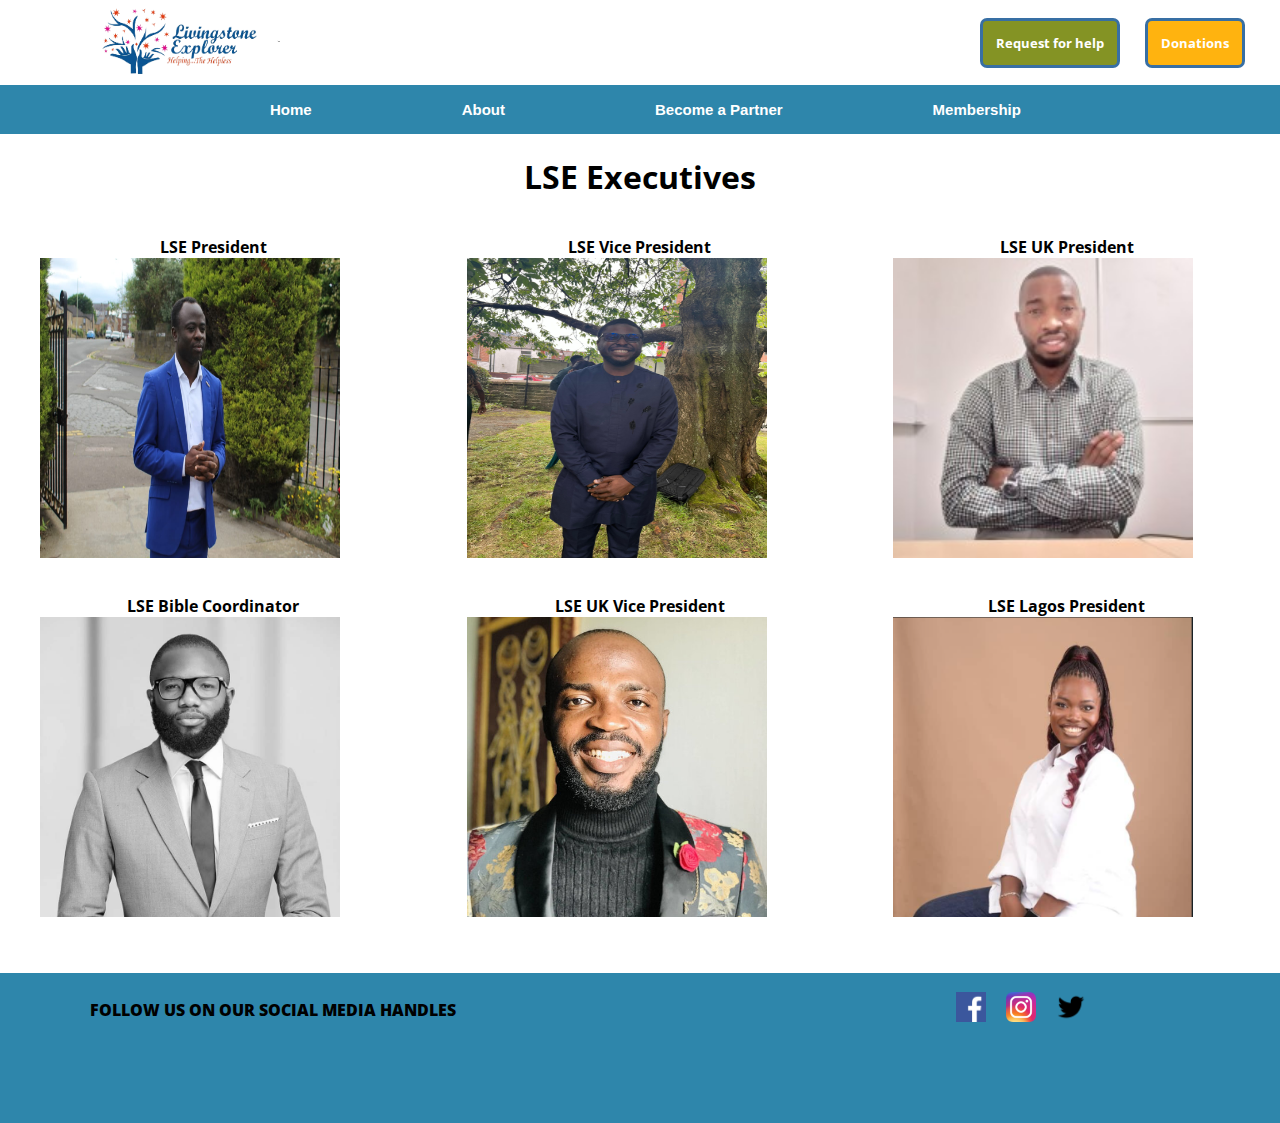
<file: webpages/about.html>
<!DOCTYPE html>
<html lang="en">
<head>
    <meta charset="UTF-8">
    <meta name="viewport" content="width=device-width, initial-scale=1.0">
    
    <title>Livingstone Explorer| Helping the helpless</title>

    <link href="../styles/style.css" rel="stylesheet">
    <link href="https://fonts.google.com/specimen/Roboto" rel="stylesheet">
    <link href="https://fonts.google.com/specimen/Bebas+Neue" rel="stylesheet">
    <link href="https://fonts.google.com/specimen/Poppins" rel="stylesheet">
    <link href="https://fonts.google.com/specimen/Raleway" rel="stylesheet">
    <link href="https://fonts.google.com/specimen/Lato" rel="stylesheet">
    <link href="https://fonts.googleapis.com/css2?family=Open+Sans:wght@300;400;600;700&display=swap" rel="stylesheet">

</head>
<body>

    <header class="header">

        <div class="header-top">

            <div class="head-top__logo">
                <a href="/"><img id="img-1" src="../images/LSE New Logo - No Bg.png" alt="organization logo" width="200" height="80"></a>
            </div>

            <div class="header-top__buttons">
                <a class="bt bt-1" href="/">Request for help</a>
                <a class="bt bt-2" href="/">Donations</a>
            </div>

        </div>

        <div class="header-bottom">
            <nav class="nav-menu">
                <ul>
                    <li><a href="index.html" target="_blank">Home</a></li>
                    <li><a href="about.html" target="_blank">About</a></li>
                    <li><a href="donate.html" target="_blank">Become a Partner</a></li>
                    <li><a href="member.html" target="_blank">Membership</a></li>
                </ul>
            </nav>
        </div>
    </header>

    <main>

        <h1 class="exec-head">LSE Executives</h1>

        <div class="exec">

            <figure>
                <figcaption>LSE President</figcaption>
                <img src="../images/Dr_Banks.jpg" width="300px" height="300px">
            </figure>

            <figure>
                <figcaption>LSE Vice President</figcaption>
                <img src="../images/Rahmon.jpeg" width="300px" height="300px">
            </figure>

            <figure>
                <figcaption>LSE UK President</figcaption>
                <img src="../images/Bowoto.jpg" width="300px" height="300px">
            </figure>

            <figure>
                <figcaption>LSE Bible Coordinator</figcaption>
                <img src="../images/Caleb.jpg" width="300px" height="300px">
            </figure>

            <figure>
                <figcaption>LSE UK Vice President</figcaption>
                <img src="../images/David-Olawade.png" width="300px" height="300px">
            </figure>

            <figure>
                <figcaption>LSE Lagos President</figcaption>
                <img src="../images/omotayo-agbaje.png" width="300px" height="300px">
            </figure>
                
            
        </div>
        
    </main>

    <div class="top-space"></div>

    <footer class="footer">
        <div class="footer-inner">

            <div class="f-1">
                <p>FOLLOW US ON OUR SOCIAL MEDIA HANDLES</p>
            </div>

            <div class="social-icons">
                <a href="https://www.facebook.com/LivingstoneExplorerIntl/" target="_blank"><img src="../images/facebook-logo.png" width="30px" height="30px"></a>
                <a href=""><img src="../images/Instagram_icon.png" width="30px" height="30px" target="_blank"></a>
                <a href="https://x.com/livingstoneeii?lang=en" target="_blank"><img src="../images/twitter-icon.png" width="30px" height="30px"></a>
            </div>
        </div>
    </footer>

    
</body>



</html>
</file>
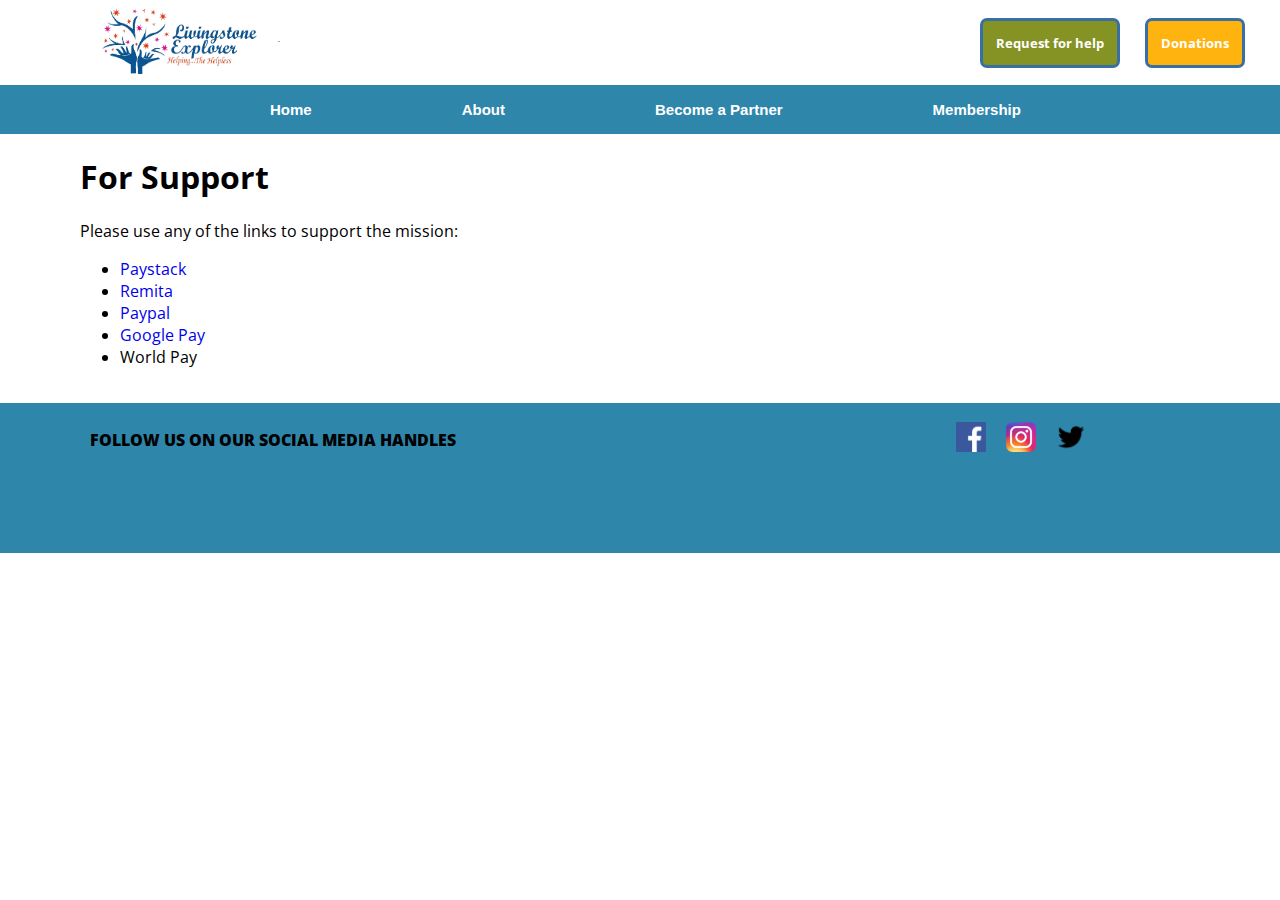
<file: webpages/donate.html>
<!DOCTYPE html>
<html lang="en">
<head>
    <meta charset="UTF-8">
    <meta name="viewport" content="width=device-width, initial-scale=1.0">
    
    <title>Livingstone Explorer| Helping the helpless</title>

    <link href="../styles/style.css" rel="stylesheet">
    <link href="https://fonts.google.com/specimen/Roboto" rel="stylesheet">
    <link href="https://fonts.google.com/specimen/Bebas+Neue" rel="stylesheet">
    <link href="https://fonts.google.com/specimen/Poppins" rel="stylesheet">
    <link href="https://fonts.google.com/specimen/Raleway" rel="stylesheet">
    <link href="https://fonts.google.com/specimen/Lato" rel="stylesheet">
    <link href="https://fonts.googleapis.com/css2?family=Open+Sans:wght@300;400;600;700&display=swap" rel="stylesheet">

</head>
<body>

    <header class="header">

        <div class="header-top">

            <div class="head-top__logo">
                <a href="/"><img id="img-1" src="../images/LSE New Logo - No Bg.png" alt="organization logo" width="200" height="80"></a>
            </div>

            <div class="header-top__buttons">
                <a class="bt bt-1" href="/">Request for help</a>
                <a class="bt bt-2" href="/">Donations</a>
            </div>

        </div>

        <div class="header-bottom">
            <nav class="nav-menu">
                <ul>
                    <li><a href="index.html" target="_blank">Home</a></li>
                    <li><a href="about.html" target="_blank">About</a></li>
                    <li><a href="donate.html" target="_blank">Become a Partner</a></li>
                    <li><a href="member.html" target="_blank">Membership</a></li>
                </ul>
            </nav>
        </div>
    </header>

    <main>

        <div class="d-links">
            <h1>For Support</h1> 

            <p>Please use any of the links to support the mission:</p>

            <ul>
                <li><a href="https://paystack.com">Paystack</a></li>
                <li><a href="https://remita.net">Remita</a></li>
                <li><a href="https://www.paypal.com/uk/home">Paypal</a></li>
                <li><a href="https://pay.google.com/intl/en_uk/about/">Google Pay</a></li>
                <li><a href="https://www.worldpay.com/en-gb"></a>World Pay</li>
            </ul>

        </div>
        
    </main>

    <div class="top-space"></div>

    <footer class="footer">
        <div class="footer-inner">

            <div class="f-1">
                <p>FOLLOW US ON OUR SOCIAL MEDIA HANDLES</p>
            </div>

            <div class="social-icons">
                <a href="https://www.facebook.com/LivingstoneExplorerIntl/" target="_blank"><img src="../images/facebook-logo.png" width="30px" height="30px"></a>
                <a href=""><img src="../images/Instagram_icon.png" width="30px" height="30px" target="_blank"></a>
                <a href="https://x.com/livingstoneeii?lang=en" target="_blank"><img src="../images/twitter-icon.png" width="30px" height="30px"></a>
            </div>
        </div>
    </footer>

    
</body>



</html>
</file>
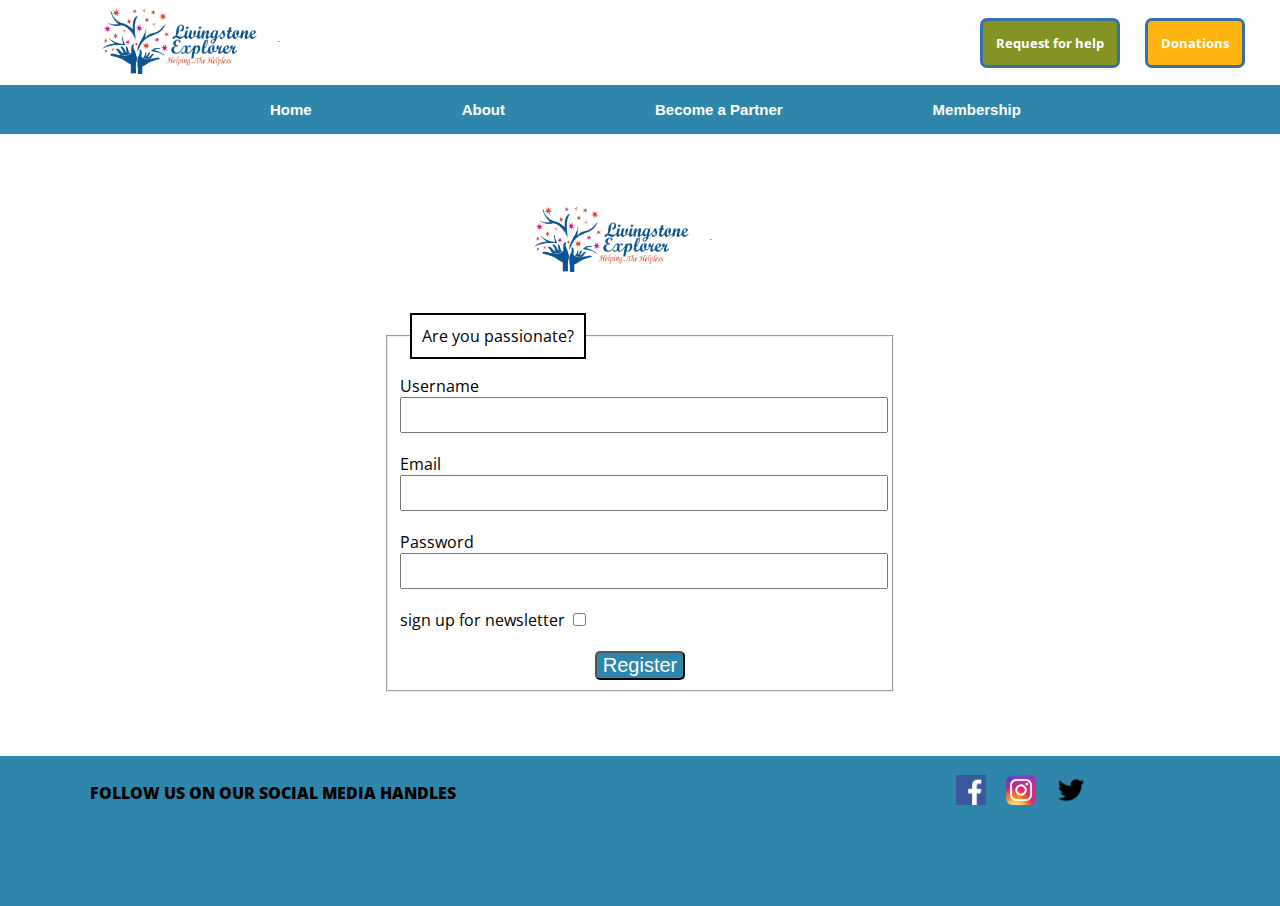
<file: webpages/member.html>
<!DOCTYPE html>
<html lang="en">
<head>
    <meta charset="UTF-8">
    <meta name="viewport" content="width=device-width, initial-scale=1.0">
    
    <title>Livingstone Explorer| Helping the helpless</title>

    <link href="../styles/style.css" rel="stylesheet">
    <link href="https://fonts.google.com/specimen/Roboto" rel="stylesheet">
    <link href="https://fonts.google.com/specimen/Bebas+Neue" rel="stylesheet">
    <link href="https://fonts.google.com/specimen/Poppins" rel="stylesheet">
    <link href="https://fonts.google.com/specimen/Raleway" rel="stylesheet">
    <link href="https://fonts.google.com/specimen/Lato" rel="stylesheet">
    <link href="https://fonts.googleapis.com/css2?family=Open+Sans:wght@300;400;600;700&display=swap" rel="stylesheet">

</head>
<body>

    <header class="header">

        <div class="header-top">

            <div class="head-top__logo">
                <a href="/"><img id="img-1" src="../images/LSE New Logo - No Bg.png" alt="organization logo" width="200" height="80"></a>
            </div>

            <div class="header-top__buttons">
                <a class="bt bt-1" href="/">Request for help</a>
                <a class="bt bt-2" href="/">Donations</a>
            </div>

        </div>

        <div class="header-bottom">
            <nav class="nav-menu">
                <ul>
                    <li><a href="index.html" target="_blank">Home</a></li>
                    <li><a href="about.html" target="_blank">About</a></li>
                    <li><a href="donate.html" target="_blank">Become a Partner</a></li>
                    <li><a href="member.html" target="_blank">Membership</a></li>
                </ul>
            </nav>
        </div>
    </header>

    <main>
        
        <div class="form-set">

            <div class="f-img">
                <img src="../images/LSE New Logo - No Bg.png" width="200" height="80">
            </div>

            <form action="/" method="post" class="membership">

                <fieldset>

                    <legend>Are you passionate?</legend>

                    <div>
                        <label for="user">Username</label>

                        <div>
                            <input type="text" id="user" name="username">
                        </div>

                    </div>
    
                    <div>
                        <label for="email">Email</label>

                        <div>
                            <input type="email" id="email" name="email">
                        </div>
                      
                    </div>
                    
                    <div>
                            
                        <label for="password">Password</label>
                    
                        <div>
                            <input type="text" id="password" name="password">
                        </div>

                    </div>

                    <div class="sign">
                        <label for="sign-up">sign up for newsletter</label>
                        <input type="checkbox" id="sign-up" name="sign-up">
                    </div>

                    <div class="bt-f">
                        <button type="button" id="bt-ff">Register</button>
                    </div>
                    
                </fieldset>

               
            
            </form>

        </div>
    
        
        
    </main>

    <div class="top-space"></div>

    <footer class="footer">
        <div class="footer-inner">

            <div class="f-1">
                <p>FOLLOW US ON OUR SOCIAL MEDIA HANDLES</p>
            </div>

            <div class="social-icons">
                <a href="https://www.facebook.com/LivingstoneExplorerIntl/" target="_blank"><img src="../images/facebook-logo.png" width="30px" height="30px"></a>
                <a href=""><img src="../images/Instagram_icon.png" width="30px" height="30px" target="_blank"></a>
                <a href="https://x.com/livingstoneeii?lang=en" target="_blank"><img src="../images/twitter-icon.png" width="30px" height="30px"></a>
            </div>
        </div>
    </footer>

    
</body>



</html>
</file>
<file: styles/style.css>
html, body {
    width: 100%;
    font-family: "Open Sans", sans-serif;
    margin: 0;
    padding: 0;
    /*overflow-x: hidden;*/

}


.header {
    display: block;
    width: 100%;
}



.header-top {
    width: 100%;
    display: flex;
    flex-direction: row;
    gap: 700px;
}


.head-top__logo {
    margin-left: 80px;
}



.header-top__buttons {
    display: flex;
    align-items: center;
    gap: 25px;
    font-size: 13px;
    font-weight: bolder;
}


.bt {
    border: 3px solid #386FA4;
    border-radius: 7px;
    padding: 13px;
}

.bt-1 {
    background-color: #849324;
    color: white;
}

.bt-2 {
    background-color: #FFB30F;
    color: white;
}

.header-bottom {
    display: flex;
    width: 100%;
    background-color: #2E86AB;
 
}

.nav-menu ul {
    display: flex;
    list-style-type: none;
    gap: 150px;
    margin-left: 230px;

}

.nav-menu ul li a {
    color: white;
}

.nav-menu ul li a:hover {
    color: #01295F;
    text-decoration: underline;
}

.nav-menu ul li {
    font-family: "Roboto", sans-serif;
    font-size: 15px;
    font-weight: bold;
}

a {
    text-decoration: none;

}

.main {
    width: 100%;
    position: relative;
}

.container-1 {
    background-image: url('../images/charity_image.png');
    background-position: center;
    background-size: cover;
    background-repeat: no-repeat;
    backface-visibility: visible;
    width: 100%;
    height: 800px;
    
}


.element-1 {
    display: inline-block;
    box-sizing: border-box;
    position: relative;
    top: 0;
    left: 80px;
    width: 450px;
    height: 400px;
    background-color: rgb(255, 255, 255, 0.8);
    color: black;     ;
    font-family: "Open Sans", sans-serif;
    font-size: 20px;
    border-radius: 7px;
    padding: 20px;
}

#p-element-1 {
}


.bt-3 {
    text-align: center;
    background-color: #745C97;
}

.bt-3 a {
    color: #FFFFFF;
}

.container-2 {
    display: flex;
    background-color: #B3C5D7;
}

.element-2 {
    margin-left: 80px;
    margin-right: 80px;
    line-height: 35px;
}

#ul-element-2 {
    list-style-type: circle;
    line-height: normal;
}

.container-3 {
    display: flex;
    background-color: FFFFFF;
}

.container-4 {
    display: flex;
    background-color: #B3C5D7;
}

.top-space {
    margin-top: 35px;
}

.footer {
    background-color: #2E86AB;
    height: 150px;
}

.footer-inner {
    display: flex;
    margin-left: 80px;
    margin-right: 80px;
    padding: 10px;
    gap: 500px;
}

.f-1 {
    font-weight: 800;
}

.social-icons {
    display: flex;
    align-items: center;
    gap: 20px;
}

.form-set {
    margin: 5% 30%;
}

legend {
    border: 2px solid;
    padding: 10px;
    margin: 10px;
}

.f-img {
    margin-bottom: 30px;
    margin-left: 25%;
}

#user, #email, #password {
    margin-bottom: 20px;
    width: 100%;
    height: 30px;
}

.bt-f {
    display: flex;
    justify-content: center;
}

.sign {
    margin-bottom: 20px;
}

#bt-ff {
    background-color: #2E86AB;
    color: #FFFFFF;
    border-radius: 5px;
    font-size: 20px;
}

.d-links {
    margin-left: 80px;
}

.exec-head {
    text-align: center;
}

.exec {
    display: grid;
    grid-template-columns: repeat(3, 1fr);
    grid-template-rows: repeat(2, 1fr);
}

figcaption {
    font-weight: bolder;
    text-align: center;
}
</file>
